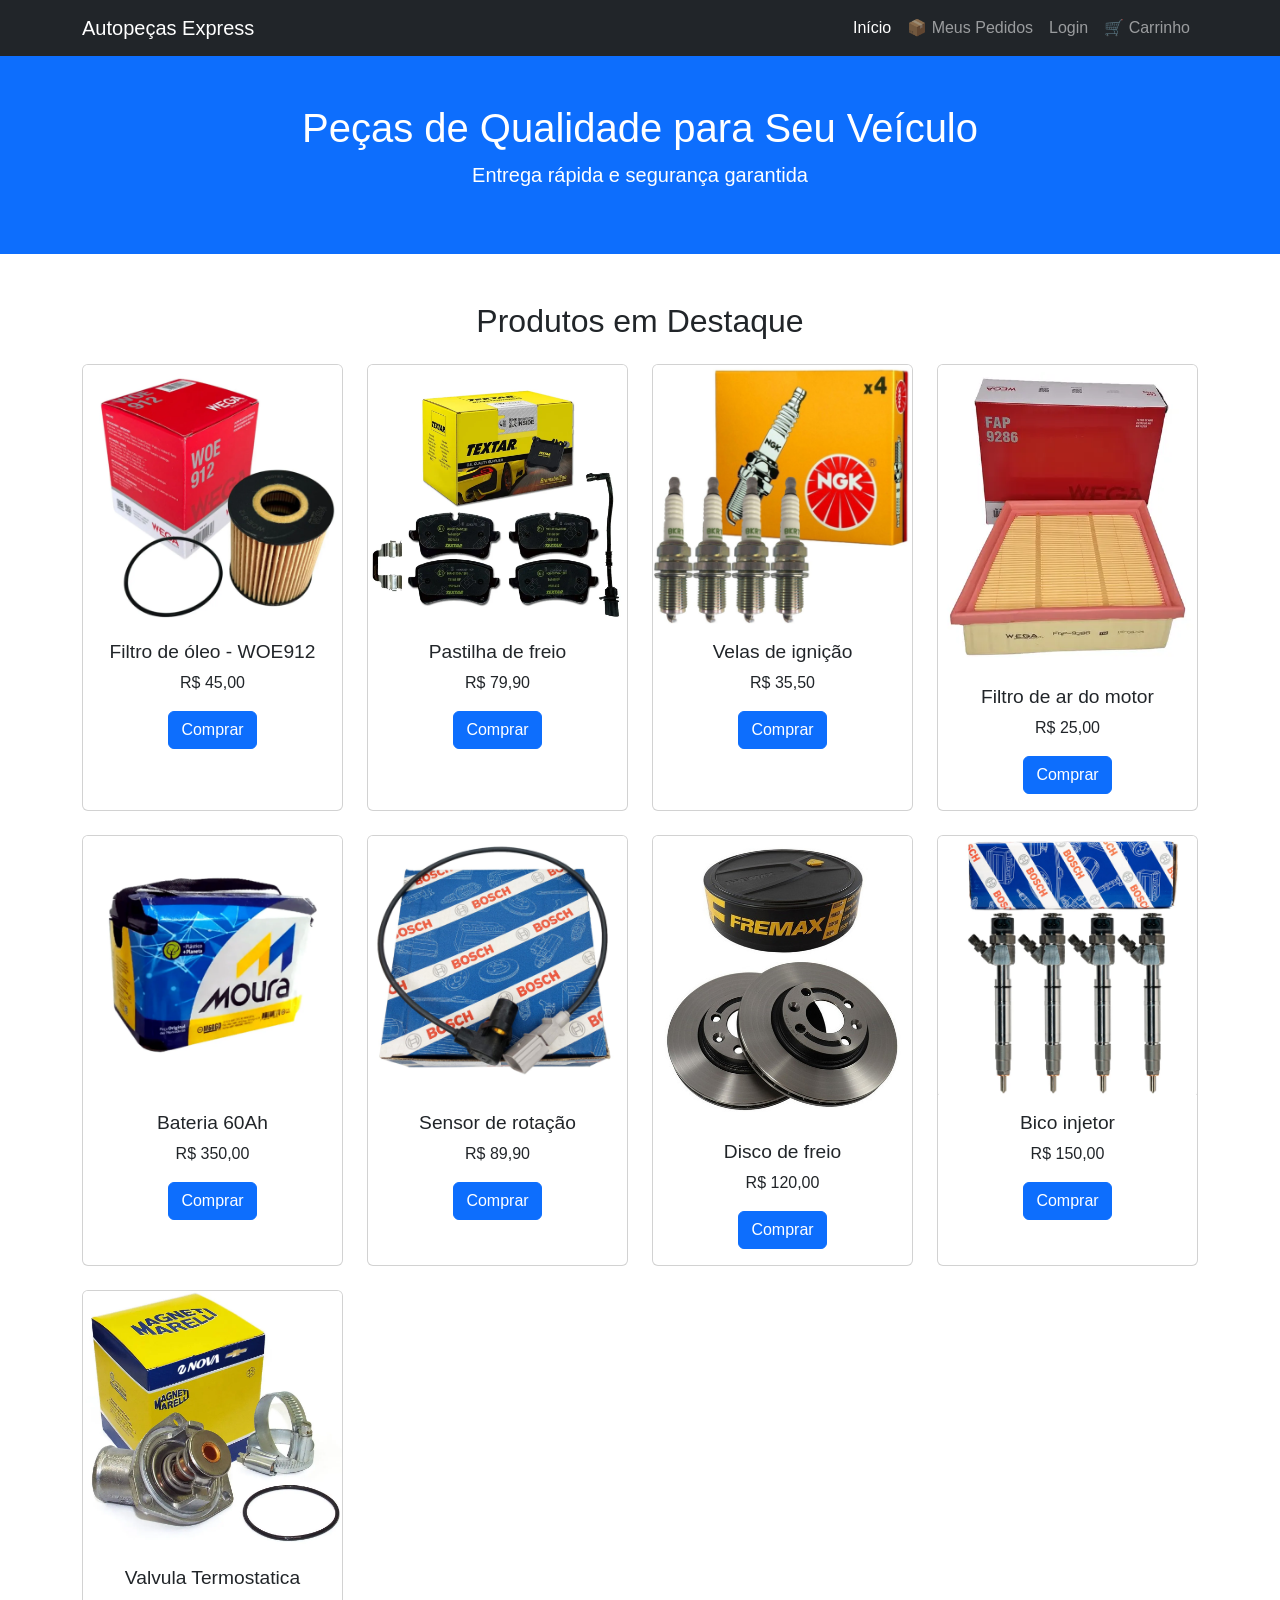
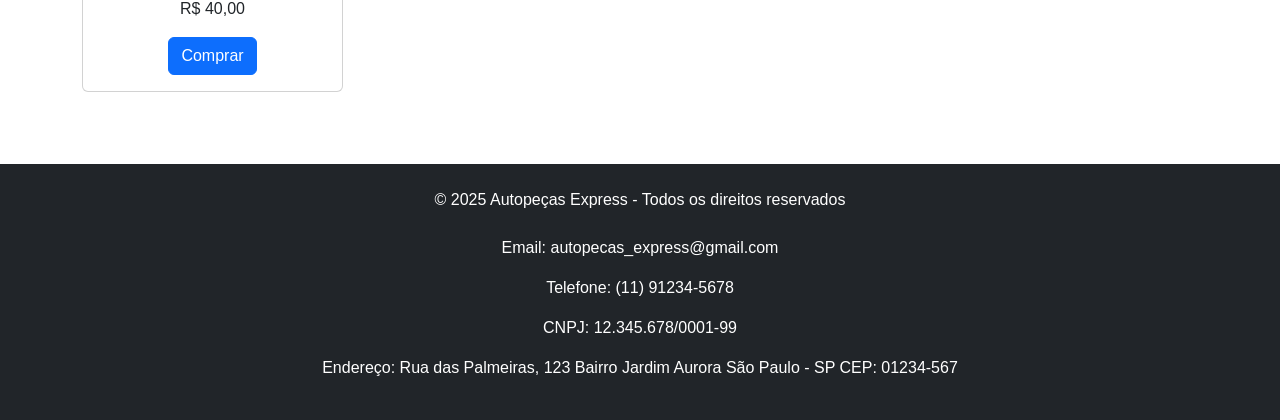
<file: Index.html>
<!DOCTYPE html>
<html lang="pt-br">
<head>
  <link rel="icon" href="assets\images\favicon.png" type="image/png">
  <meta charset="UTF-8">
  <meta name="viewport" content="width=device-width, initial-scale=1">
  <title>Autopeças Express</title>
  <link href="https://cdn.jsdelivr.net/npm/bootstrap@5.3.3/dist/css/bootstrap.min.css" rel="stylesheet">
  <link rel="stylesheet" href="css/style.css">
  <link rel="shortcut icon" href="favicon.ico" type="image/x-icon">
</head>
<body>

  <!-- Navbar -->
<nav class="navbar navbar-expand-lg navbar-dark bg-dark">
  <div class="container">
    <a class="navbar-brand" href="#">Autopeças Express</a>
    <button class="navbar-toggler" type="button" data-bs-toggle="collapse" data-bs-target="#navbarNav">
      <span class="navbar-toggler-icon"></span>
    </button>
    <div class="collapse navbar-collapse" id="navbarNav">
      <ul class="navbar-nav ms-auto">
        <li class="nav-item"><a class="nav-link active" href="#">Início</a></li>
        <a class="nav-link" href="#" data-bs-toggle="modal" data-bs-target="#modalPedidos">
          📦 Meus Pedidos
        </a>
        <li class="nav-item"><a id="login" class="nav-link" href="pages/login.html">Login</a></li>
        <li class="nav-item"><a class="nav-link" href="#" data-bs-toggle="modal" data-bs-target="#modalCarrinho">
            🛒 Carrinho
          </a>
        </li>
      </ul>
    </div>
  </div>
</nav>

  <!-- Banner -->
  <header class="bg-primary text-white text-center py-5">
    <div class="container">
      <h1>Peças de Qualidade para Seu Veículo</h1>
      <p class="lead">Entrega rápida e segurança garantida</p>
    </div>
  </header>

  <!-- Produtos -->
  <section class="py-5">
    <div class="container">
      <h2 class="text-center mb-4">Produtos em Destaque</h2>
      <div class="row" id="produtos-container">
        <!-- Produtos serão inseridos aqui via JS -->
      </div>
    </div>
  </section>

  <!-- Rodapé -->
  <footer id="contato" class="bg-dark text-white text-center py-4">
    <p class="mb-0">© 2025 Autopeças Express - Todos os direitos reservados</p>
    <br>
    <p>Email: autopecas_express@gmail.com</p>
    <p>Telefone: (11) 91234-5678</p>  
    <p>CNPJ: 12.345.678/0001-99</p>
    <p>Endereço: Rua das Palmeiras, 123
      Bairro Jardim Aurora
      São Paulo - SP
      CEP: 01234-567</p>
  </footer>

  <script src="https://cdn.jsdelivr.net/npm/bootstrap@5.3.3/dist/js/bootstrap.bundle.min.js"></script>
  <script src="js/script.js"></script>

  <!-- Modal do Carrinho -->
<div class="modal fade" id="modalCarrinho" tabindex="-1" aria-labelledby="modalCarrinhoLabel" aria-hidden="true">
  <div class="modal-dialog modal-lg modal-dialog-centered">
    <div class="modal-content">
      <div class="modal-header">
        <h5 class="modal-title" id="modalCarrinhoLabel">Seu Carrinho</h5>
        <button type="button" class="btn-close" data-bs-dismiss="modal" aria-label="Fechar"></button>
      </div>
      <div class="modal-body">
        <ul class="list-group" id="lista-carrinho">
          <!-- Itens do carrinho serão inseridos aqui via JavaScript -->
          <li class="list-group-item d-flex justify-content-between align-items-center">
            Pastilha de Freio
            <span class="badge bg-primary rounded-pill">R$ 89,90</span>
          </li>
          <li class="list-group-item d-flex justify-content-between align-items-center">
            Filtro de Óleo
            <span class="badge bg-primary rounded-pill">R$ 35,00</span>
          </li>
        </ul>
      </div>
      <div class="modal-footer">
        <strong>Total: R$ 124,90</strong>
        <button type="button" class="btn btn-success">Finalizar Compra</button>
        <button type="button" class="btn btn-secondary" data-bs-dismiss="modal">Fechar</button>
      </div>
    </div>
  </div>
</div>

 <!-- Modal de Pedidos -->
<div class="modal fade" id="modalPedidos" tabindex="-1" aria-labelledby="modalPedidosLabel" aria-hidden="true">
  <div class="modal-dialog modal-lg modal-dialog-centered">
    <div class="modal-content">
      <div class="modal-header">
        <h5 class="modal-title" id="modalPedidosLabel">Meus Pedidos</h5>
        <button type="button" class="btn-close" data-bs-dismiss="modal" aria-label="Fechar"></button>
      </div>
      <div class="modal-body">
        <ul class="list-group" id="lista-pedidos">
          <!-- Lista de pedidos (fictícios) -->
          <li class="list-group-item">
            <strong>Pedido #12345</strong> - 20/04/2025<br>
            Status: <span class="badge bg-warning text-dark">Em Processamento</span><br>
            Total: <strong>R$ 200,00</strong>
          </li>
          <li class="list-group-item">
            <strong>Pedido #12344</strong> - 18/04/2025<br>
            Status: <span class="badge bg-success">Concluído</span><br>
            Total: <strong>R$ 350,00</strong>
          </li>
        </ul>
      </div>
      <div class="modal-footer">
        <button type="button" class="btn btn-secondary" data-bs-dismiss="modal">Fechar</button>
      </div>
    </div>
  </div>
</div>

</body>
</html>
</file>
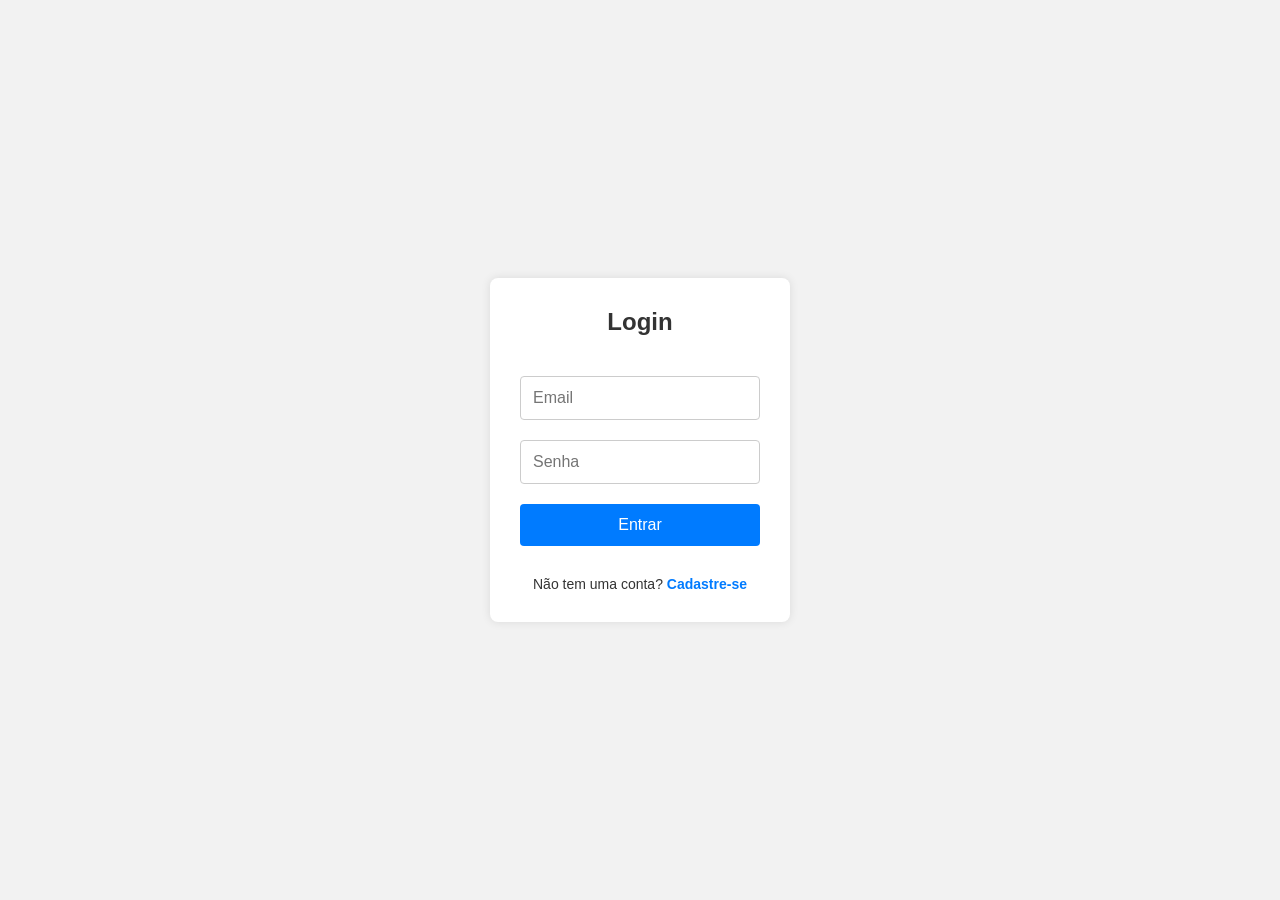
<file: pages/login.html>
<!DOCTYPE html>
<html lang="pt-BR">
<head>
  <meta charset="UTF-8">
  <title>Autopeças Express</title>
  <link rel="stylesheet" href="../css/login.css">
</head>
<body>
  <div class="container">
    <form class="form" action="../index.html" method="POST">
      <h2>Login</h2>
      <input type="email" placeholder="Email" required>
      <input type="password" placeholder="Senha" required>
      <button type="submit">Entrar</button>
      <p>Não tem uma conta? <a href="register.html">Cadastre-se</a></p>
    </form>


  </div>
</body>
</html>
</file>
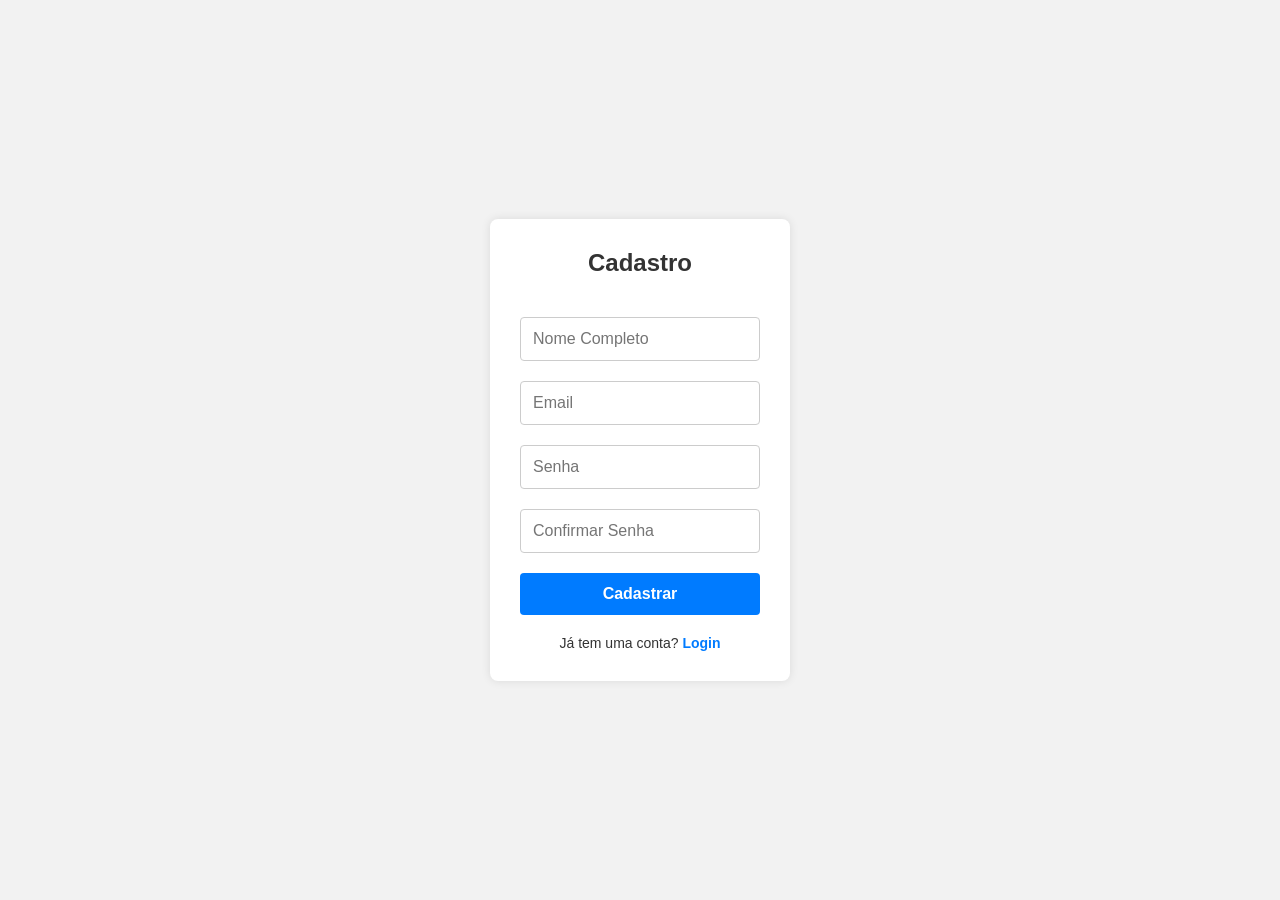
<file: pages/register.html>
<!DOCTYPE html>
<html lang="pt-BR">
<head>
  <meta charset="UTF-8">
  <meta name="viewport" content="width=device-width, initial-scale=1.0">
  <title>Cadastro - Autopeças Express</title>
  <style>
    * {
      margin: 0;
      padding: 0;
      box-sizing: border-box;
      font-family: sans-serif;
    }

    body, html {
      height: 100%;
      background-color: #0056b3;
    }

    .container {
      display: flex;
      justify-content: center;
      align-items: center;
      height: 100vh;
      background-color: #f2f2f2;
    }

    .form {
      background: white;
      padding: 30px;
      border-radius: 8px;
      box-shadow: 0 0 10px rgba(0, 0, 0, 0.1);
      display: flex;
      flex-direction: column;
      gap: 20px;
      width: 300px;
    }

    .form h2 {
      text-align: center;
      margin-bottom: 20px;
      color: #333;
    }

    .form input {
      padding: 12px;
      border: 1px solid #ccc;
      border-radius: 4px;
      font-size: 16px;
    }

    .form button {
      padding: 12px;
      background-color: #007bff;
      color: white;
      border: none;
      border-radius: 4px;
      font-size: 16px;
      cursor: pointer;
      transition: background-color 0.3s ease;
    }

    .form button:hover {
      background-color: #0056b3;
    }

    .form p {
      text-align: center;
      font-size: 14px;
      color: #333;
    }

    .form a {
      text-decoration: none;
      color: #007bff;
      font-weight: bold;
    }

    .form a:hover {
      color: #0056b3;
    }
  </style>
</head>
<body>
  <div class="container">
    <form class="form">
      <h2>Cadastro</h2>
      
      <input type="text" name="nome" placeholder="Nome Completo" required>
      <input type="email" name="email" placeholder="Email" required>
      <input type="password" name="senha" placeholder="Senha" required>
      <input type="password" name="confirmar_senha" placeholder="Confirmar Senha" required>
      
      <button type="submit"><a href="../index.html" style="color:white;">Cadastrar</a></button>

      <p>Já tem uma conta? <a href="login.html">Login</a></p>
    </form>
  </div>
</body>
</html>
</file>
<file: css/style.css>
body {
    font-family: Arial, sans-serif;
  }
  
  header {
    background-image: url('https://source.unsplash.com/1600x600/?car-parts');
    background-size: cover;
    background-position: center;
  }
  
  .card-title {
    font-size: 1.2rem;
    font-weight: bold;
  }

  footer {
    text-align: center;
  }
</file>
<file: css/login.css>
/* Reseta margens e paddings para garantir que tudo fique consistente */
* {
  margin: 0;
  padding: 0;
  box-sizing: border-box;
  font-family: sans-serif;
}

/* Define o fundo da página */
body, html {
  height: 100%;
  background-color: #0056b3;
}

/* Container centraliza o conteúdo na tela */
.container {
  display: flex;
  justify-content: center;
  align-items: center;
  height: 100vh;
  background-color: #f2f2f2;
}

/* Formulário de login */
.form {
  background: white;
  padding: 30px;
  border-radius: 8px;
  box-shadow: 0 0 10px rgba(0, 0, 0, 0.1);
  display: flex;
  flex-direction: column;
  gap: 20px; /* Maior espaçamento entre os itens do formulário */
  width: 300px;
}

/* Título do formulário */
.form h2 {
  text-align: center;
  margin-bottom: 20px;
  color: #333;
}

/* Estilo dos campos de input */
.form input {
  padding: 12px;
  border: 1px solid #ccc;
  border-radius: 4px;
  font-size: 16px;
}

/* Estilo do botão de submit */
.form button {
  padding: 12px;
  background-color: #007bff;
  color: white;
  border: none;
  border-radius: 4px;
  font-size: 16px;
  cursor: pointer;
  transition: background-color 0.3s ease;
}

/* Estilo para o botão quando o mouse passa por cima */
.form button:hover {
  background-color: #0056b3;
}

/* Estilo do link de "Cadastre-se" dentro do formulário */
.form p {
  text-align: center;
  font-size: 14px;
  color: #333;
  margin-top: 10px; /* Adiciona espaço acima do link */
}

/* Estilo do link "Cadastre-se" */
.form a {
  text-decoration: none;
  color: #007bff;
  font-weight: bold;
  transition: color 0.3s ease;
}

/* Efeito de hover no link "Cadastre-se" */
.form a:hover {
  color: #0056b3;
}
</file>
